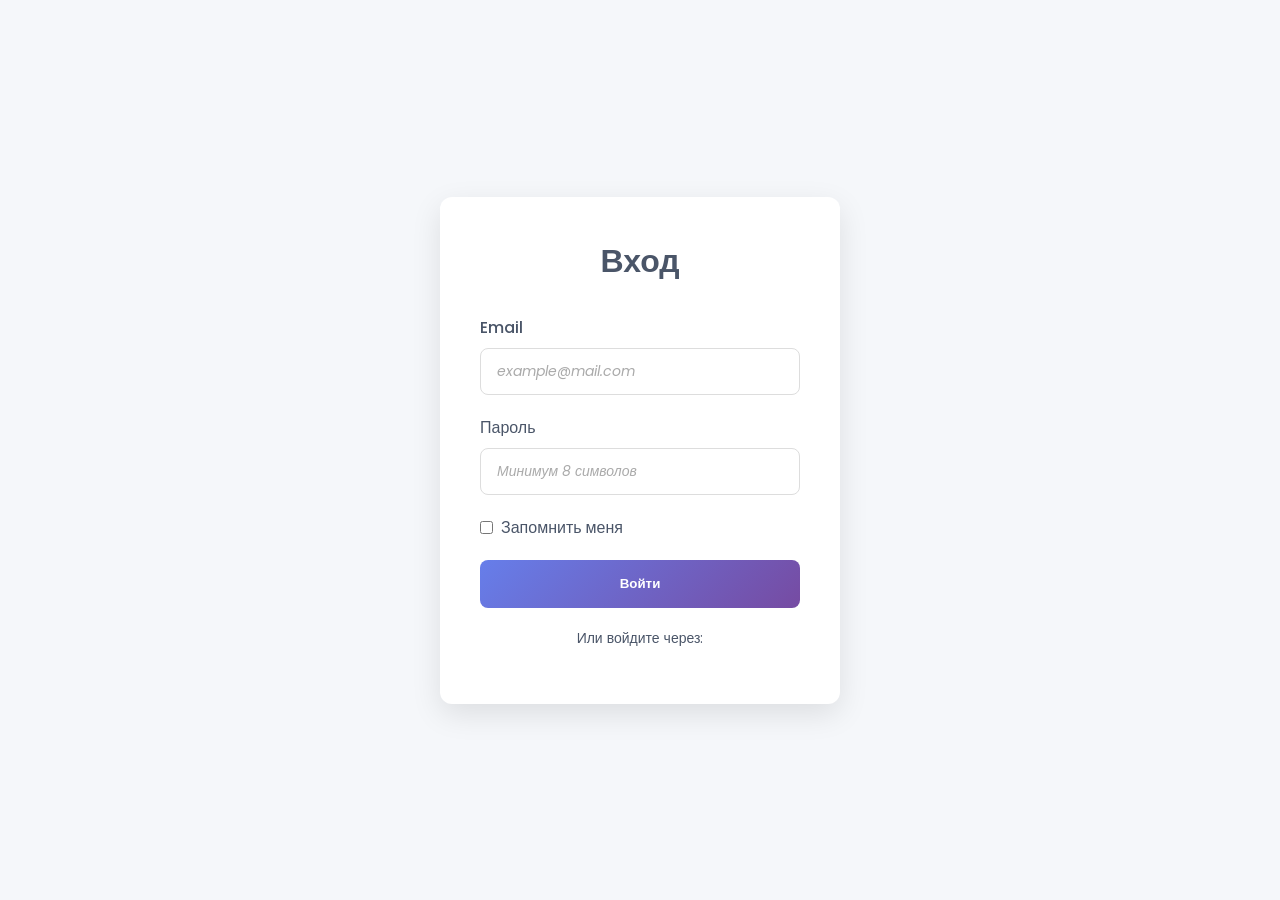
<file: index.html>
<!DOCTYPE html>
<html lang="ru">
<head>
  <meta charset="UTF-8">
  <meta name="viewport" content="width=device-width, initial-scale=1.0">
  <title>Вход</title>
  <link rel="preconnect" href="https://fonts.googleapis.com">
  <link rel="preconnect" href="https://fonts.gstatic.com" crossorigin>
  <link href="https://fonts.googleapis.com/css2?family=Poppins:ital,wght@0,100;0,200;0,300;0,400;0,500;0,600;0,700;0,800;0,900;1,100;1,200;1,300;1,400;1,500;1,600;1,700;1,800;1,900&display=swap" rel="stylesheet">
  <link rel="stylesheet" href="reset.css">
  <link rel="stylesheet" href="style.css">
</head>
<body>
  <div class="container">
    <div class="form-wrapper">
      <h1>Вход</h1>
      
      <form action="/api/login" method="post" class="login-form">
        <div class="input-group">
          <label for="email">Email</label>
          <input type="email" id="email" name="email" placeholder="example@mail.com" required>
        </div>
        
        <div class="input-group">
          <label for="password">Пароль</label>
          <input type="password" id="password" name="password" placeholder="Минимум 8 символов" required>
        </div>
        
        <div class="checkbox-group">
          <label>
            <input type="checkbox" name="remember">
            Запомнить меня
          </label>
        </div>
        
        <button type="submit" class="submit-btn">Войти</button>
        
        <div class="social-login">
          <p>Или войдите через:</p>
</file>
<file: style.css>
:root {
  --primary: #667eea;
  --primary-alpha: rgba(102, 126, 234, 0.15);
  --secondary: #764ba2;
  --bg-light: #f5f7fa;
  --bg-medium: #c3cfe2;
  --text-dark: #4a5568;
  --transition: all 0.3s ease;
}

body {
  background-color: var(--bg-light);
  display: flex;
  justify-content: center;
  align-items: center;
  min-height: 100vh;
  padding: 20px;
}

.container {
  width: 100%;
  max-width: 400px;
}

.form-wrapper {
  background: white;
  padding: 40px;
  border-radius: 12px;
  box-shadow: 0 10px 30px rgba(0, 0, 0, 0.1);
}

h1 {
  text-align: center;
  margin-bottom: 30px;
  color: var(--text-dark);
}

.input-group {
  margin-bottom: 20px;
}

label {
  display: block;
  margin-bottom: 8px;
  font-weight: 500;
  color: var(--text-dark);
}

input[type="text"],
input[type="email"],
input[type="password"],
select {
  width: 100%;
  padding: 12px 16px;
  border: 1px solid #ddd;
  border-radius: 8px;
  background-color: white;
  color: var(--text-dark);
  font-size: 14px;
  transition: var(--transition);
}

input:focus,
select:focus {
  outline: none;
  border-color: var(--primary);
  box-shadow: 0 0 0 3px var(--primary-alpha);
}

input::placeholder,
select {
  color: #aaa;
  font-style: italic;
}

.checkbox-group {
  margin-bottom: 20px;
}

.checkbox-group label {
  display: flex;
  align-items: center;
  gap: 8px;
  cursor: pointer;
  font-weight: normal;
}

.checkbox-group input {
  width: auto;
}

.submit-btn {
  width: 100%;
  padding: 14px;
  background: linear-gradient(135deg, var(--primary), var(--secondary));
  color: white;
  border-radius: 8px;
  font-weight: 600;
  transition: var(--transition);
  margin-bottom: 20px;
}

.submit-btn:hover {
  transform: translateY(-2px);
  box-shadow: 0 5px 15px rgba(0, 0, 0, 0.2);
}

.social-login {
  text-align: center;
}

.social-login p {
  margin-bottom: 15px;
  color: var(--text-dark);
  font-size: 14px;
}

.social-icons {
  display: flex;
  justify-content: center;
  gap: 15px;
}

.social-btn {
  width: 44px;
  height: 44px;
  border: 1px solid #ddd;
  border-radius: 8px;
  display: flex;
  align-items: center;
  justify-content: center;
  transition: var(--transition);
}

.social-btn:hover {
  transform: translateY(-2px);
  box-shadow: 0 5px 15px rgba(0, 0, 0, 0.1);
}

.google {
  background: white;
}

.microsoft {
  background: white;
}

.apple {
  background: white;
}

.link-text {
  text-align: center;
  margin-top: 20px;
}

.link-text a {
  color: var(--primary);
}

.link-text a:hover {
  text-decoration: underline;
}

select {
  appearance: none;
  background-image: url('data:image/svg+xml;utf8,<svg xmlns="http://www.w3.org/2000/svg" viewBox="0 0 24 24" fill="%234a5568"><path d="M7 10l5 5 5-5z"/></svg>');
  background-repeat: no-repeat;
  background-position: right 12px center;
  background-size: 16px 16px;
  padding-right: 40px;
}
</file>
